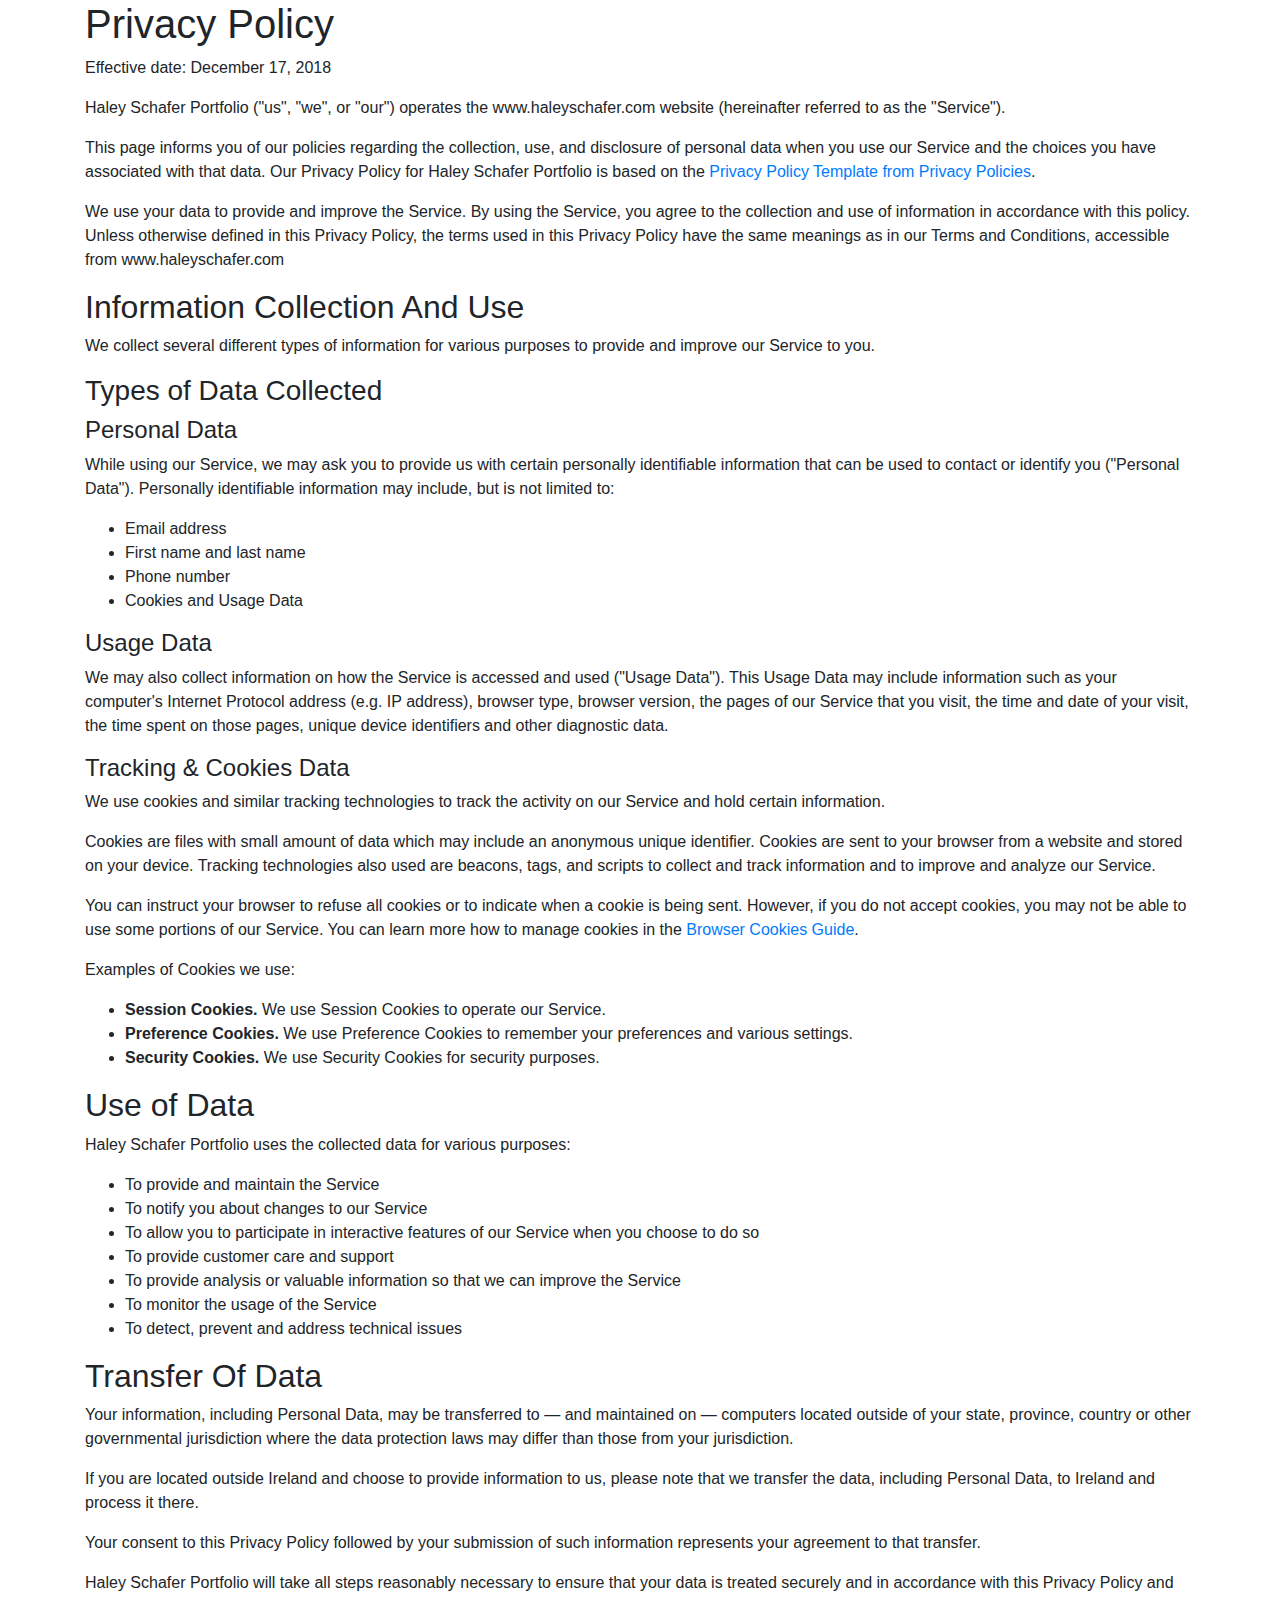
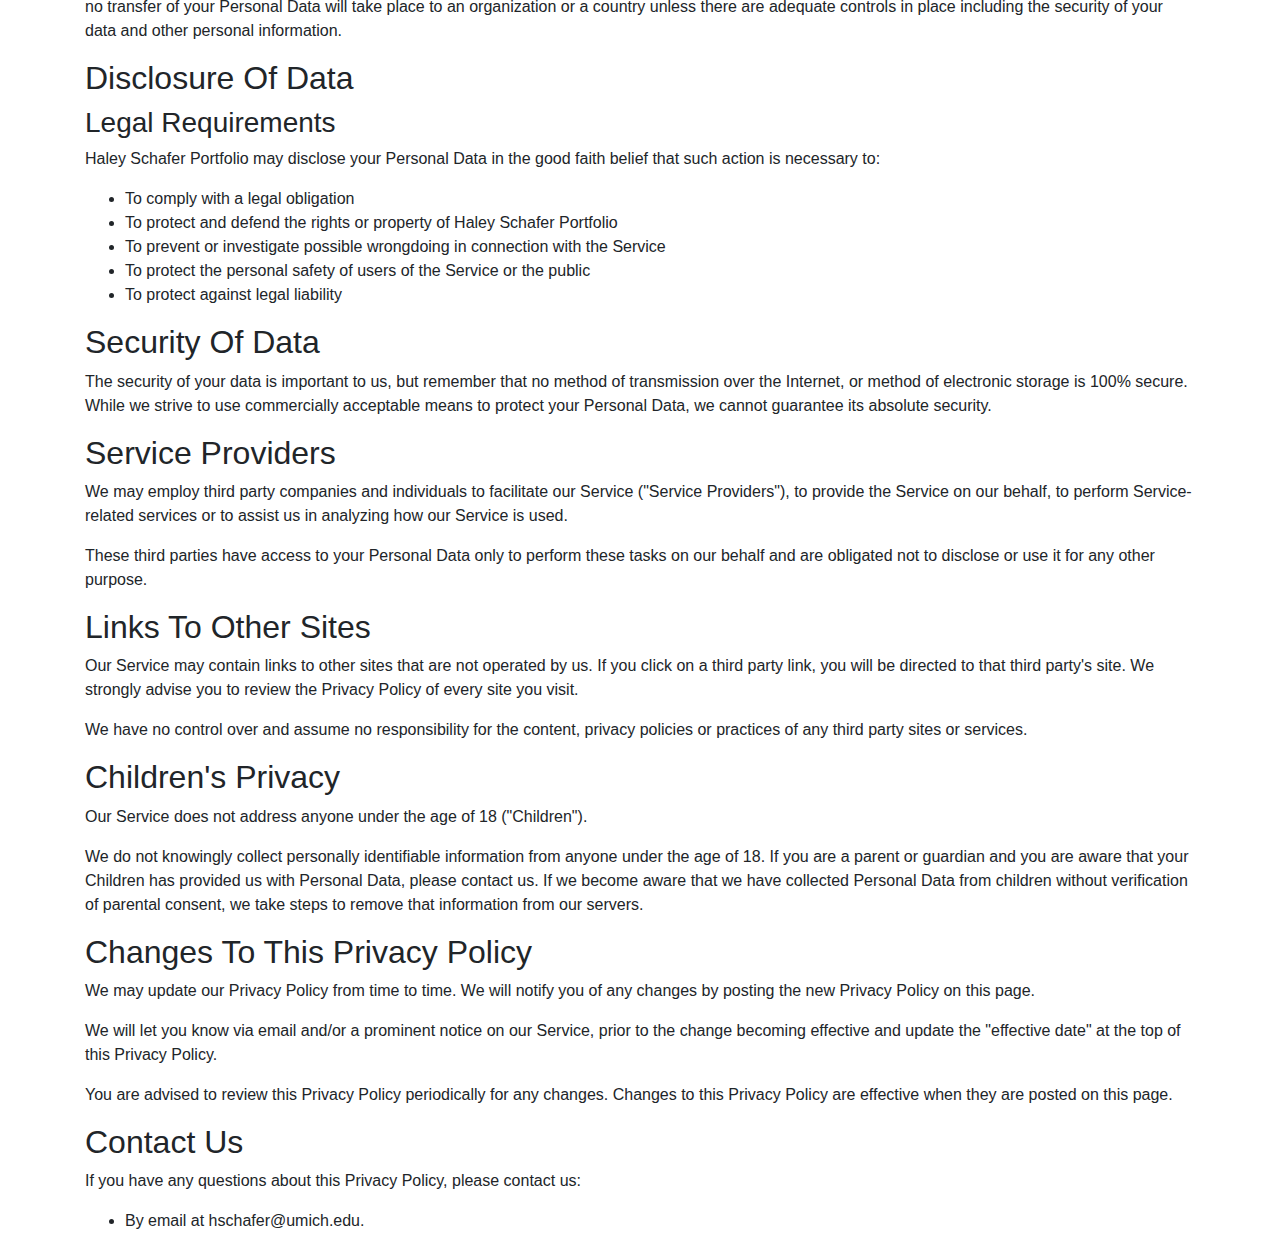
<file: privacy_policy.html>
<!DOCTYPE html>
<html lang="en">
<head>
    <meta charset="UTF-8">
    <meta name="viewport" content="width=device-width, initial-scale=1.0">
    <meta http-equiv="X-UA-Compatible" content="ie=edge">
    <link rel="stylesheet" href="./libraries/bootstrap.min.css" type="text/css" />
    <title>Haley Schafer Portfolio - Privacy Policy</title>
</head>
<body>
    <div class="container">
    <h1>Privacy Policy</h1>

<p>Effective date: December 17, 2018</p>


<p>Haley Schafer Portfolio ("us", "we", or "our") operates the www.haleyschafer.com website (hereinafter referred to as the "Service").</p>

<p>This page informs you of our policies regarding the collection, use, and disclosure of personal data when you use our Service and the choices you have associated with that data. Our Privacy Policy  for Haley Schafer Portfolio is based on the <a href="https://privacypolicies.com/blog/privacy-policy-template/">Privacy Policy Template from Privacy Policies</a>.</p>

<p>We use your data to provide and improve the Service. By using the Service, you agree to the collection and use of information in accordance with this policy. Unless otherwise defined in this Privacy Policy, the terms used in this Privacy Policy have the same meanings as in our Terms and Conditions, accessible from www.haleyschafer.com</p>


<h2>Information Collection And Use</h2>

<p>We collect several different types of information for various purposes to provide and improve our Service to you.</p>

<h3>Types of Data Collected</h3>

<h4>Personal Data</h4>

<p>While using our Service, we may ask you to provide us with certain personally identifiable information that can be used to contact or identify you ("Personal Data"). Personally identifiable information may include, but is not limited to:</p>

<ul>
<li>Email address</li><li>First name and last name</li><li>Phone number</li><li>Cookies and Usage Data</li>
</ul>

<h4>Usage Data</h4>

<p>We may also collect information on how the Service is accessed and used ("Usage Data"). This Usage Data may include information such as your computer's Internet Protocol address (e.g. IP address), browser type, browser version, the pages of our Service that you visit, the time and date of your visit, the time spent on those pages, unique device identifiers and other diagnostic data.</p>

<h4>Tracking & Cookies Data</h4>
<p>We use cookies and similar tracking technologies to track the activity on our Service and hold certain information.</p>
<p>Cookies are files with small amount of data which may include an anonymous unique identifier. Cookies are sent to your browser from a website and stored on your device. Tracking technologies also used are beacons, tags, and scripts to collect and track information and to improve and analyze our Service.</p>
<p>You can instruct your browser to refuse all cookies or to indicate when a cookie is being sent. However, if you do not accept cookies, you may not be able to use some portions of our Service. You can learn more how to manage cookies in the <a href="https://privacypolicies.com/blog/how-to-delete-cookies/">Browser Cookies Guide</a>.</p>
<p>Examples of Cookies we use:</p>
<ul>
    <li><strong>Session Cookies.</strong> We use Session Cookies to operate our Service.</li>
    <li><strong>Preference Cookies.</strong> We use Preference Cookies to remember your preferences and various settings.</li>
    <li><strong>Security Cookies.</strong> We use Security Cookies for security purposes.</li>
</ul>

<h2>Use of Data</h2>
    
<p>Haley Schafer Portfolio uses the collected data for various purposes:</p>    
<ul>
    <li>To provide and maintain the Service</li>
    <li>To notify you about changes to our Service</li>
    <li>To allow you to participate in interactive features of our Service when you choose to do so</li>
    <li>To provide customer care and support</li>
    <li>To provide analysis or valuable information so that we can improve the Service</li>
    <li>To monitor the usage of the Service</li>
    <li>To detect, prevent and address technical issues</li>
</ul>

<h2>Transfer Of Data</h2>
<p>Your information, including Personal Data, may be transferred to — and maintained on — computers located outside of your state, province, country or other governmental jurisdiction where the data protection laws may differ than those from your jurisdiction.</p>
<p>If you are located outside Ireland and choose to provide information to us, please note that we transfer the data, including Personal Data, to Ireland and process it there.</p>
<p>Your consent to this Privacy Policy followed by your submission of such information represents your agreement to that transfer.</p>
<p>Haley Schafer Portfolio will take all steps reasonably necessary to ensure that your data is treated securely and in accordance with this Privacy Policy and no transfer of your Personal Data will take place to an organization or a country unless there are adequate controls in place including the security of your data and other personal information.</p>

<h2>Disclosure Of Data</h2>

<h3>Legal Requirements</h3>
<p>Haley Schafer Portfolio may disclose your Personal Data in the good faith belief that such action is necessary to:</p>
<ul>
    <li>To comply with a legal obligation</li>
    <li>To protect and defend the rights or property of Haley Schafer Portfolio</li>
    <li>To prevent or investigate possible wrongdoing in connection with the Service</li>
    <li>To protect the personal safety of users of the Service or the public</li>
    <li>To protect against legal liability</li>
</ul>

<h2>Security Of Data</h2>
<p>The security of your data is important to us, but remember that no method of transmission over the Internet, or method of electronic storage is 100% secure. While we strive to use commercially acceptable means to protect your Personal Data, we cannot guarantee its absolute security.</p>

<h2>Service Providers</h2>
<p>We may employ third party companies and individuals to facilitate our Service ("Service Providers"), to provide the Service on our behalf, to perform Service-related services or to assist us in analyzing how our Service is used.</p>
<p>These third parties have access to your Personal Data only to perform these tasks on our behalf and are obligated not to disclose or use it for any other purpose.</p>



<h2>Links To Other Sites</h2>
<p>Our Service may contain links to other sites that are not operated by us. If you click on a third party link, you will be directed to that third party's site. We strongly advise you to review the Privacy Policy of every site you visit.</p>
<p>We have no control over and assume no responsibility for the content, privacy policies or practices of any third party sites or services.</p>


<h2>Children's Privacy</h2>
<p>Our Service does not address anyone under the age of 18 ("Children").</p>
<p>We do not knowingly collect personally identifiable information from anyone under the age of 18. If you are a parent or guardian and you are aware that your Children has provided us with Personal Data, please contact us. If we become aware that we have collected Personal Data from children without verification of parental consent, we take steps to remove that information from our servers.</p>


<h2>Changes To This Privacy Policy</h2>
<p>We may update our Privacy Policy from time to time. We will notify you of any changes by posting the new Privacy Policy on this page.</p>
<p>We will let you know via email and/or a prominent notice on our Service, prior to the change becoming effective and update the "effective date" at the top of this Privacy Policy.</p>
<p>You are advised to review this Privacy Policy periodically for any changes. Changes to this Privacy Policy are effective when they are posted on this page.</p>

<h2>Contact Us</h2>
<p>If you have any questions about this Privacy Policy, please contact us:</p>
<ul>
            <li>By email at hschafer@umich.edu.</li>
      
        </ul>
    </div>
</body>
</html>
</file>
